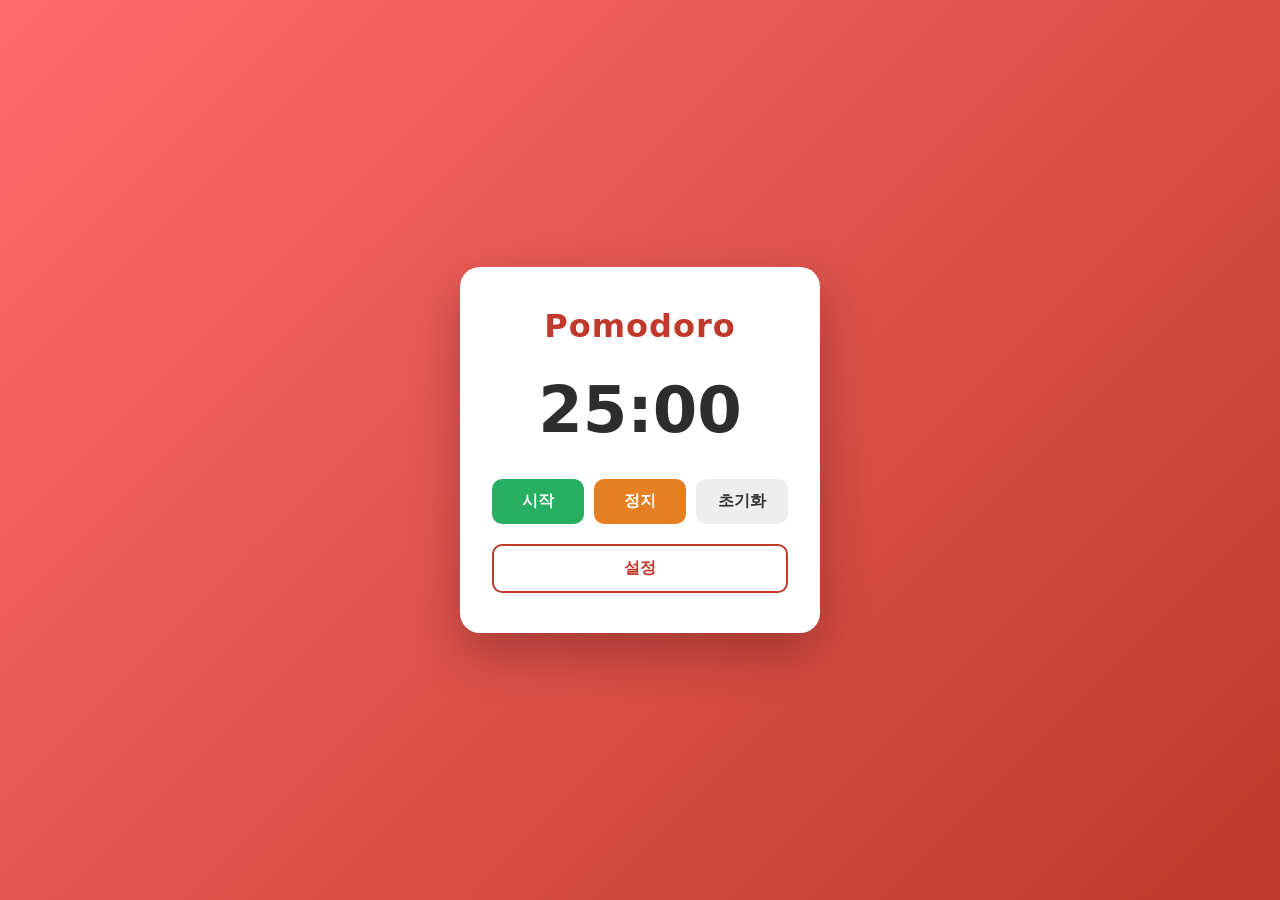
<file: index.html>
<!DOCTYPE html>
<html lang="ko">
<head>
  <meta charset="UTF-8" />
  <meta name="viewport" content="width=device-width, initial-scale=1.0" />
  <title>Pomodoro</title>
  <link rel="stylesheet" href="index.css" />
</head>
<body>
  <main class="timer-card">
    <h1 class="title">Pomodoro</h1>

    <div id="time-display" class="time-display" role="timer" aria-live="polite">25:00</div>

    <div class="controls">
      <button type="button" class="btn btn-start" onclick="startTimer()">시작</button>
      <button type="button" class="btn btn-stop" onclick="stopTimer()">정지</button>
      <button type="button" class="btn btn-reset" onclick="resetTimer()">초기화</button>
    </div>

    <a href="settings.html" class="btn btn-settings">설정</a>
  </main>

  <script src="index.js"></script>
</body>
</html>
</file>
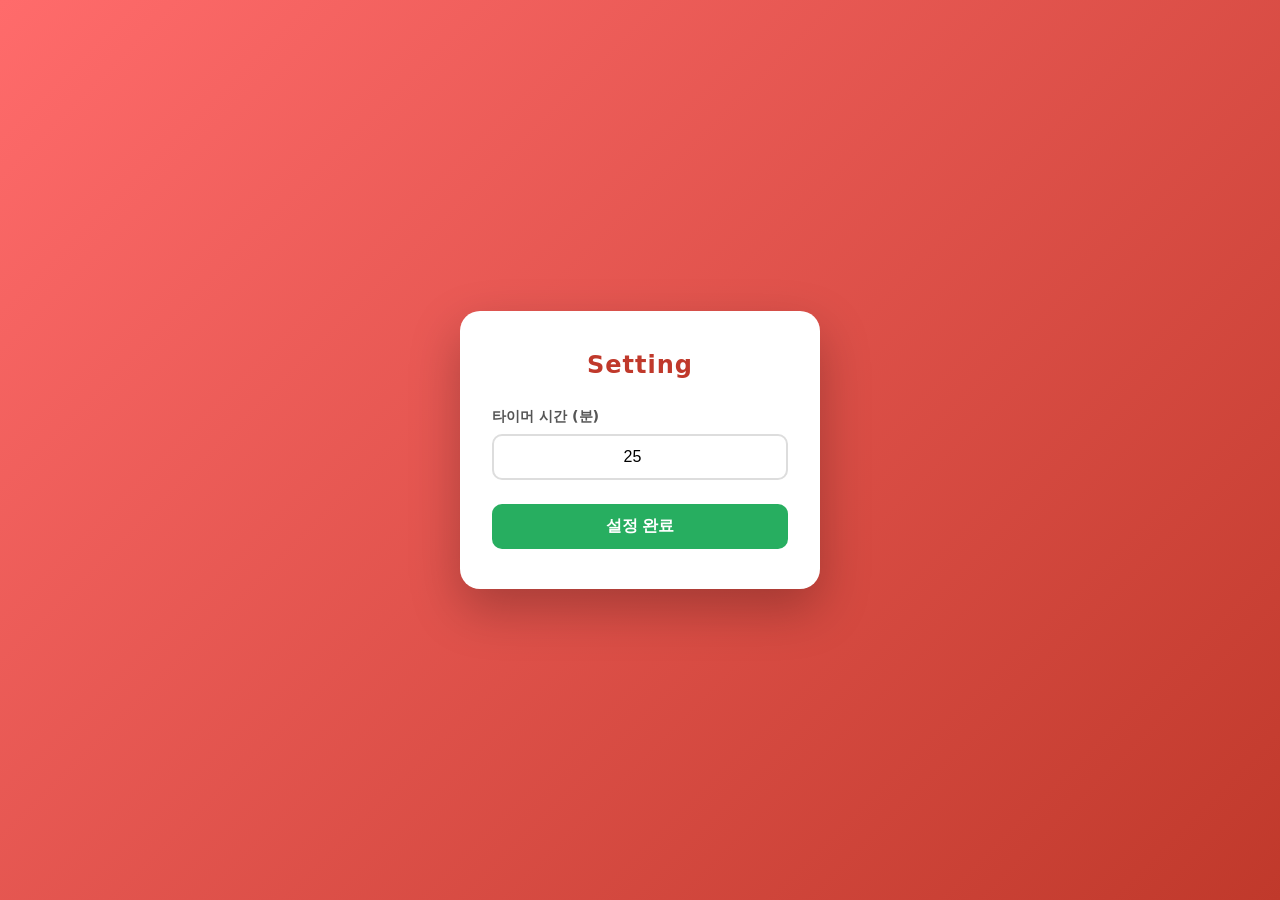
<file: settings.html>
<!DOCTYPE html>
<html lang="ko">
<head>
  <meta charset="UTF-8" />
  <meta name="viewport" content="width=device-width, initial-scale=1.0" />
  <title>Setting</title>
  <link rel="stylesheet" href="setting.css" />
</head>
<body>
  <main class="setting-card">
    <h3 class="setting-title">Setting</h3>

    <label class="setting-field">
      <span class="setting-label">타이머 시간 (분)</span>
      <input type="number" id="timer-minutes" class="setting-input" min="1" max="60" value="25" />
    </label>

    <button type="button" class="setting-submit">설정 완료</button>
  </main>

  <script src="setting.js"></script>
</body>
</html>
</file>
<file: index.css>
* {
  box-sizing: border-box;
  margin: 0;
  padding: 0;
}

body {
  min-height: 100vh;
  display: flex;
  align-items: center;
  justify-content: center;
  background: linear-gradient(135deg, #ff6b6b, #c0392b);
  font-family: "Segoe UI", "Malgun Gothic", system-ui, sans-serif;
  color: #2d2d2d;
}

.timer-card {
  width: 90%;
  max-width: 360px;
  padding: 40px 32px;
  background: #ffffff;
  border-radius: 20px;
  box-shadow: 0 20px 50px rgba(0, 0, 0, 0.25);
  text-align: center;
}

.title {
  font-size: 2rem;
  font-weight: 700;
  color: #c0392b;
  letter-spacing: 1px;
}

.time-display {
  margin: 28px 0 32px;
  font-size: 4rem;
  font-weight: 700;
  font-variant-numeric: tabular-nums;
  color: #2d2d2d;
}

.controls {
  display: flex;
  gap: 10px;
  justify-content: center;
  margin-bottom: 20px;
}

.btn {
  display: inline-block;
  padding: 12px 18px;
  border: none;
  border-radius: 10px;
  font-size: 1rem;
  font-weight: 600;
  cursor: pointer;
  transition: transform 0.05s ease, opacity 0.2s ease;
  text-decoration: none;
}

.btn:hover {
  opacity: 0.9;
}

.btn:active {
  transform: translateY(1px);
}

.controls .btn {
  flex: 1;
}

.btn-start {
  background: #27ae60;
  color: #fff;
}

.btn-stop {
  background: #e67e22;
  color: #fff;
}

.btn-reset {
  background: #eee;
  color: #333;
}

.btn-settings {
  width: 100%;
  background: transparent;
  color: #c0392b;
  border: 2px solid #c0392b;
}
</file>
<file: setting.css>
* {
  box-sizing: border-box;
  margin: 0;
  padding: 0;
}

body {
  min-height: 100vh;
  display: flex;
  align-items: center;
  justify-content: center;
  background: linear-gradient(135deg, #ff6b6b, #c0392b);
  font-family: "Segoe UI", "Malgun Gothic", system-ui, sans-serif;
  color: #2d2d2d;
}

.setting-card {
  width: 90%;
  max-width: 360px;
  padding: 40px 32px;
  background: #ffffff;
  border-radius: 20px;
  box-shadow: 0 20px 50px rgba(0, 0, 0, 0.25);
  text-align: center;
}

.setting-title {
  font-size: 1.5rem;
  font-weight: 700;
  color: #c0392b;
  letter-spacing: 1px;
  margin-bottom: 28px;
}

.setting-field {
  display: block;
  margin-bottom: 24px;
  text-align: left;
}

.setting-label {
  display: block;
  margin-bottom: 8px;
  font-size: 0.9rem;
  font-weight: 600;
  color: #555;
}

.setting-input {
  width: 100%;
  padding: 12px 14px;
  border: 2px solid #ddd;
  border-radius: 10px;
  font-size: 1rem;
  text-align: center;
}

.setting-input:focus {
  outline: none;
  border-color: #c0392b;
}

.setting-submit {
  width: 100%;
  padding: 12px 18px;
  border: none;
  border-radius: 10px;
  background: #27ae60;
  color: #fff;
  font-size: 1rem;
  font-weight: 600;
  cursor: pointer;
  transition: transform 0.05s ease, opacity 0.2s ease;
}

.setting-submit:hover {
  opacity: 0.9;
}

.setting-submit:active {
  transform: translateY(1px);
}
</file>
